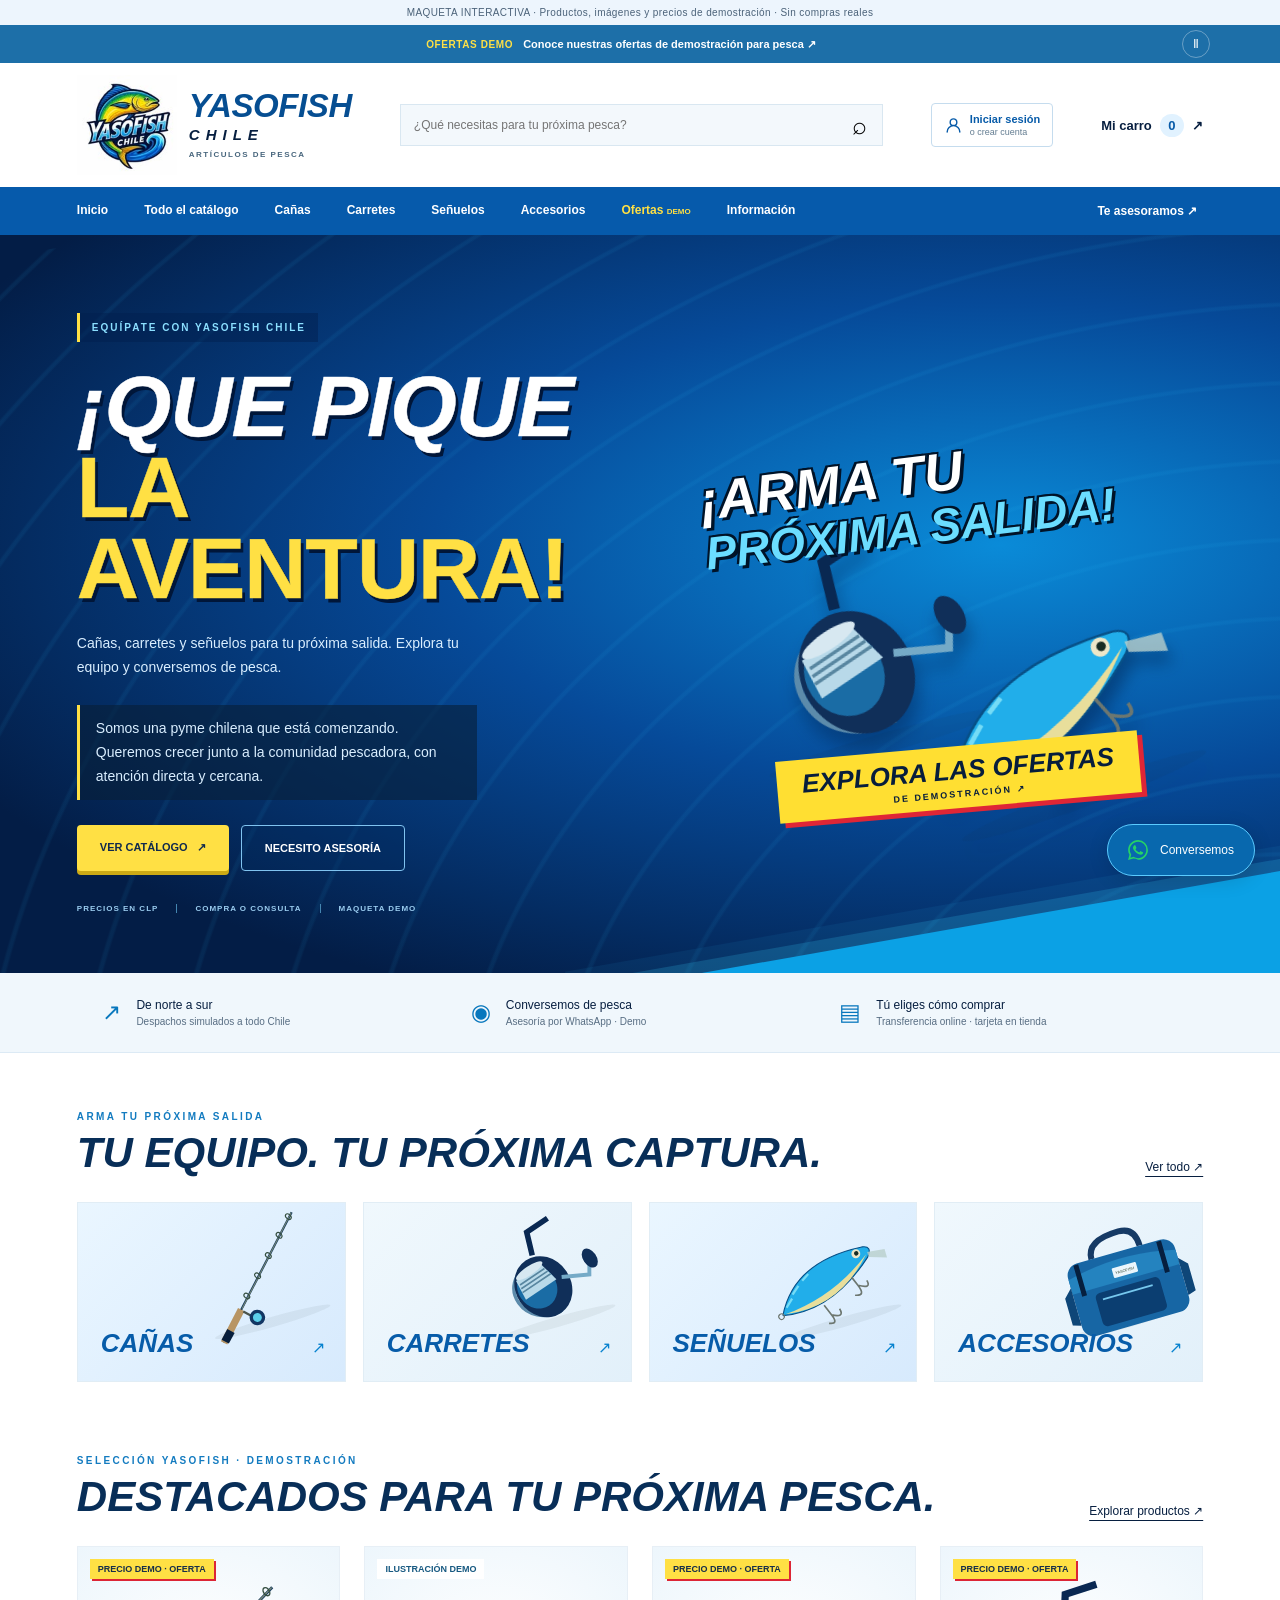
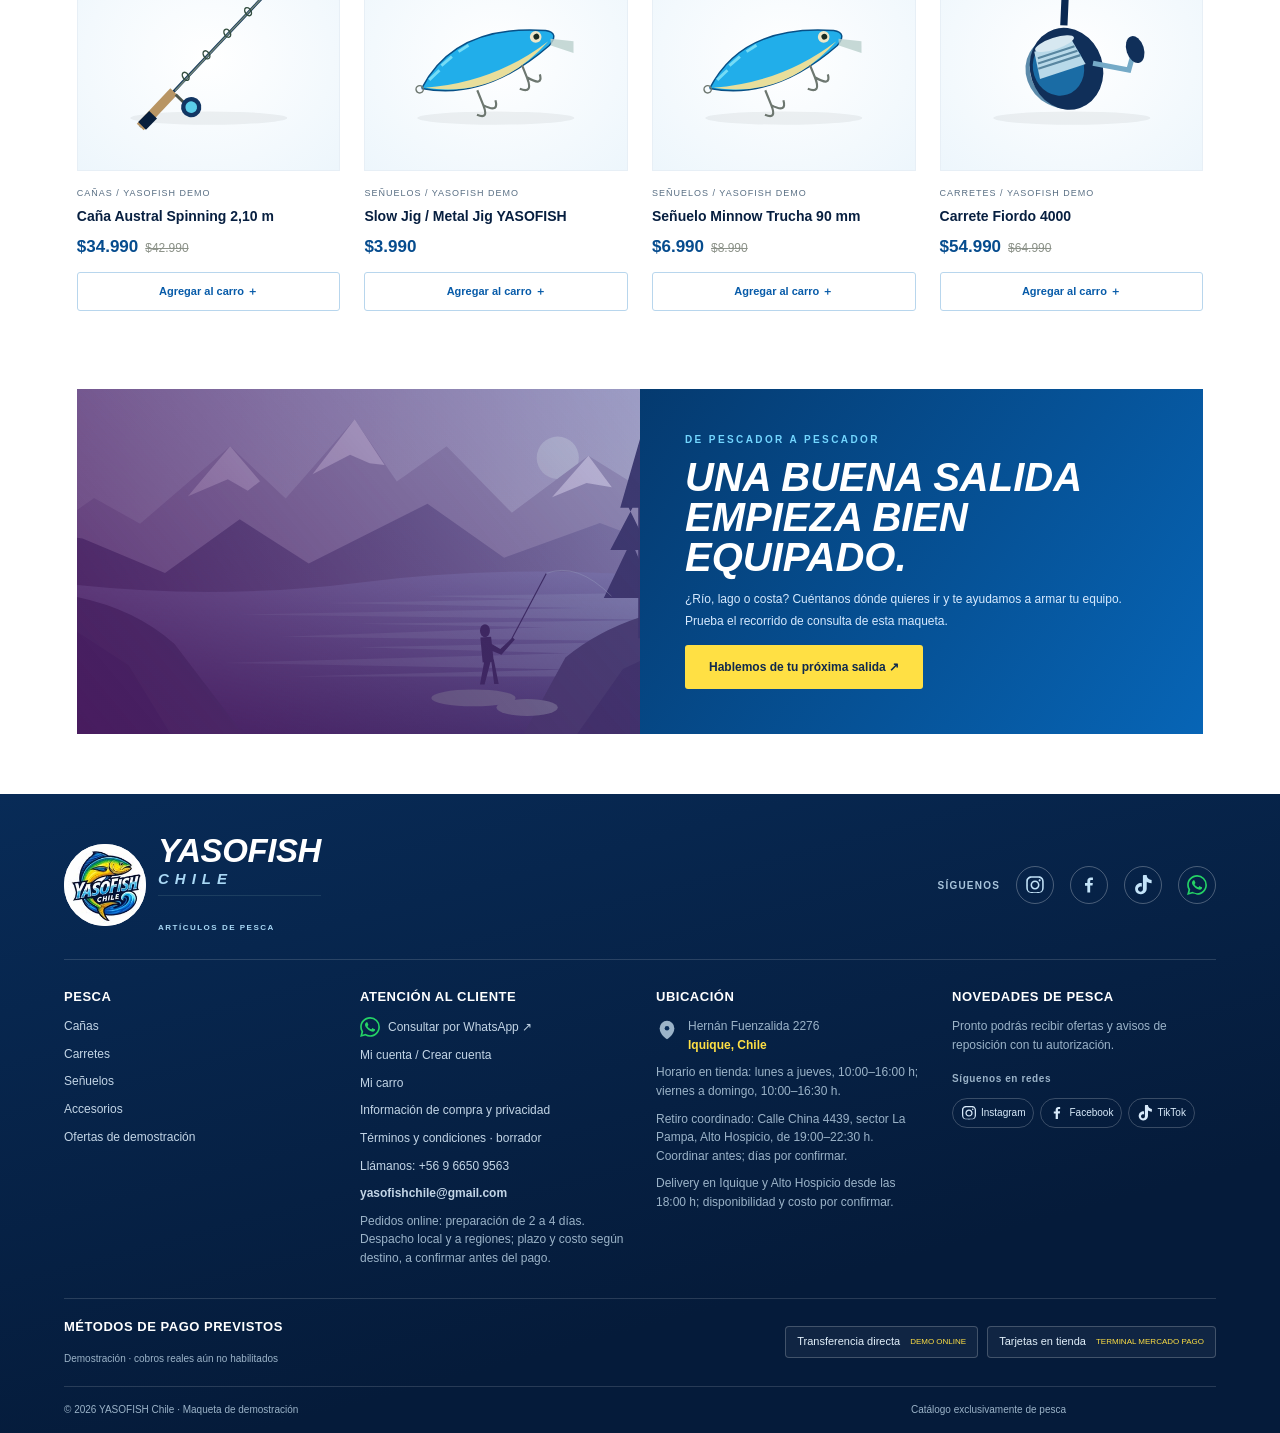
<file: index.html>
<!doctype html>
<html lang="es-CL"><head><meta charset="UTF-8"><meta name="viewport" content="width=device-width,initial-scale=1"><meta name="description" content="YASOFISH Chile: maqueta de tienda de pesca con productos, precios y pagos de demostración."><meta name="theme-color" content="#075ba9"><meta name="referrer" content="strict-origin-when-cross-origin"><meta http-equiv="Content-Security-Policy" content="default-src 'self'; script-src 'self'; style-src 'self'; img-src 'self' data:; font-src 'self' data:; connect-src 'self'; object-src 'none'; base-uri 'self'; form-action 'self'; upgrade-insecure-requests"><meta property="og:type" content="website"><meta property="og:locale" content="es_CL"><meta property="og:site_name" content="YASOFISH Chile"><meta property="og:title" content="YASOFISH Chile | Tienda de pesca · Maqueta"><meta property="og:description" content="Catálogo de pesca de demostración. No hay compras ni pagos reales."><meta property="og:image" content="https://yasofish-chile-maqueta.soundvale128.chatgpt.site/yasofish-logo.png"><link rel="icon" type="image/png" href="yasofish-logo.png"><title>YASOFISH Chile | Tienda de pesca · Maqueta</title><link rel="stylesheet" href="style.css?v=deliveryquote2"><link rel="stylesheet" href="brand.css?v=social2"><link rel="stylesheet" href="legal.css?v=1"></head><body>
<div class="demo">MAQUETA INTERACTIVA · Productos, imágenes y precios de demostración · Sin compras reales</div>
<div class="topline" aria-label="Promociones y novedades"><div class="announcement"><span class="announcement-label" data-announcement-label>OFERTAS DEMO</span><a class="announcement-message" data-announcement-link href="#/catalogo?oferta=1">Conoce nuestras ofertas de demostración para pesca ↗</a></div><button class="announcement-toggle" type="button" data-announcement-toggle aria-label="Pausar avisos" title="Pausar avisos"><span aria-hidden="true">Ⅱ</span></button></div>
<header><a class="logo" href="#/" aria-label="Yasofish inicio"><img src="yasofish-logo.png" width="100" height="100" alt="YASOFISH Chile"><span class="brandcopy"><b>YASOFISH<span>CHILE</span></b><small>ARTÍCULOS DE PESCA</small></span></a><form id="search"><input aria-label="Buscar productos" placeholder="¿Qué necesitas para tu próxima pesca?"><button aria-label="Buscar">⌕</button></form><a class="accountlink" href="#/mi-cuenta"><svg aria-hidden="true" viewBox="0 0 24 24"><path d="M12 12a4.2 4.2 0 1 0 0-8.4 4.2 4.2 0 0 0 0 8.4Zm-8 8.2a8 8 0 0 1 16 0" fill="none" stroke="currentColor" stroke-width="1.8" stroke-linecap="round"/></svg><span>Iniciar sesión<small>o crear cuenta</small></span></a><a class="cartlink" href="#/carrito">Mi carro <span id="count">0</span> ↗</a></header>
<nav aria-label="Navegación principal"><a href="#/">Inicio</a><a href="#/catalogo">Todo el catálogo</a><a href="#/catalogo?cat=Cañas">Cañas</a><a href="#/catalogo?cat=Carretes">Carretes</a><a href="#/catalogo?cat=Señuelos">Señuelos</a><a href="#/catalogo?cat=Accesorios">Accesorios</a><a href="#/catalogo?oferta=1">Ofertas <i>DEMO</i></a><a href="#/informacion">Información</a><button data-wa="general">Te asesoramos ↗</button></nav>
<main id="app"></main><footer class="yf-footer"><div class="yf-footer-inner">
<div class="yf-footer-top"><a class="logo footerlogo" href="#/" aria-label="YASOFISH Chile, inicio"><img src="yasofish-logo.png" width="82" height="82" alt="YASOFISH Chile"><span class="brandcopy"><b>YASOFISH<span>CHILE</span></b><small>ARTÍCULOS DE PESCA</small></span></a><div class="yf-footer-socials"><span>SÍGUENOS</span><a class="yf-social" href="https://www.instagram.com/yasofish.chile/" target="_blank" rel="noopener noreferrer" aria-label="Síguenos en Instagram"><svg class="yf-brand-icon yf-instagram-mark" viewBox="0 0 448 512" aria-hidden="true"><path fill="currentColor" d="M224.1 141c-63.6 0-114.9 51.3-114.9 114.9S160.5 370.8 224.1 370.8 339 319.5 339 255.9 287.7 141 224.1 141zm0 189.6c-41.2 0-74.7-33.5-74.7-74.7s33.5-74.7 74.7-74.7 74.7 33.5 74.7 74.7-33.5 74.7-74.7 74.7zm146.4-194.3c0 14.9-12 26.9-26.9 26.9s-26.9-12-26.9-26.9 12-26.9 26.9-26.9 26.9 12 26.9 26.9zm76.1 27.2c-1.7-35.9-9.9-67.8-36.2-94.1-26.3-26.3-58.2-34.5-94.1-36.2-37.1-2.1-148.2-2.1-185.3 0-35.8 1.7-67.7 9.9-94 36.2S2.5 107.1.8 143c-2.1 37.1-2.1 148.2 0 185.3 1.7 35.9 9.9 67.8 36.2 94.1 26.3 26.3 58.2 34.5 94.1 36.2 37.1 2.1 148.2 2.1 185.3 0 35.9-1.7 67.8-9.9 94.1-36.2 26.3-26.3 34.5-58.2 36.2-94.1 2.1-37.1 2.1-148.2 0-185.3zM398.8 388c-7.8 19.6-23 34.8-42.6 42.6-29.5 11.7-99.5 9-132.1 9s-102.6 2.6-132.1-9c-19.6-7.8-34.8-23-42.6-42.6-11.7-29.5-9-99.5-9-132.1s-2.6-102.6 9-132.1c7.8-19.6 23-34.8 42.6-42.6 29.5-11.7 99.5-9 132.1-9s102.6-2.6 132.1 9c19.6 7.8 34.8 23 42.6 42.6 11.7 19.6 9 99.5 9 132.1s2.6 102.6-9 132.1z"/></svg></a><a class="yf-social" href="https://www.facebook.com/share/1K7tk5ff9G/" target="_blank" rel="noopener noreferrer" aria-label="Síguenos en Facebook"><svg class="yf-brand-icon yf-facebook-mark" viewBox="0 0 24 24" aria-hidden="true"><path fill="currentColor" d="M13.4 21v-8.3h2.8l.4-3.2h-3.2V7.4c0-.9.3-1.5 1.6-1.5h1.7V3.1c-.8-.1-1.7-.2-2.5-.2-2.5 0-4.2 1.5-4.2 4.3v2.4H7.2v3.2H10V21h3.4Z"/></svg></a><a class="yf-social" href="https://www.tiktok.com/@yasofishchile" target="_blank" rel="noopener noreferrer" aria-label="Síguenos en TikTok"><svg class="yf-brand-icon yf-tiktok-mark" viewBox="0 0 24 24" aria-hidden="true"><path fill="currentColor" d="M12.525.02c1.31-.02 2.61-.01 3.91-.02.08 1.53.63 3.09 1.73 4.17 1.1 1.11 2.66 1.62 4.17 1.79v4.03c-1.42-.05-2.84-.34-4.17-.95-.58-.25-1.13-.56-1.66-.91-.01 2.77.01 5.54-.02 8.3-.07 1.33-.51 2.66-1.28 3.74-1.25 1.79-3.42 2.95-5.62 2.99-1.35.08-2.7-.29-3.85-.99-1.91-1.14-3.18-3.26-3.22-5.49-.03-1.14.16-2.3.68-3.32.82-1.67 2.31-2.99 4.09-3.57 1.06-.36 2.18-.35 3.29-.16.01 1.48-.01 2.97.02 4.45-.99-.32-2.08-.23-3.01.25-.68.35-1.2.99-1.47 1.71-.23.55-.17 1.18-.06 1.76.25.99 1.1 1.84 2.1 2.08.6.16 1.26.12 1.84-.13.8-.32 1.45-.99 1.76-1.79.1-.35.14-.71.14-1.07.01-4.28-.01-8.56 0-12.84.01-1.1 0-2.2.01-3.3Z"/></svg></a><button class="yf-footer-wa" data-wa="general" aria-label="Consultar por WhatsApp"><svg class="yf-brand-icon yf-whatsapp-mark" viewBox="0 0 24 24" aria-hidden="true"><path fill="currentColor" d="M17.472 14.382c-.297-.149-1.758-.867-2.03-.967-.273-.099-.472-.148-.67.15-.198.297-.768.967-.942 1.165-.173.198-.347.223-.644.075-.297-.15-1.255-.463-2.39-1.475-.883-.788-1.48-1.761-1.654-2.059-.174-.297-.018-.458.13-.606.134-.133.297-.347.446-.52.15-.174.198-.298.298-.497.099-.198.05-.372-.025-.52-.075-.15-.669-1.612-.916-2.207-.242-.579-.487-.5-.669-.51l-.57-.01c-.198 0-.52.074-.792.372s-1.04 1.016-1.04 2.478 1.065 2.875 1.213 3.074c.149.198 2.095 3.2 5.076 4.487.71.307 1.265.49 1.697.627.713.227 1.36.195 1.872.118.571-.085 1.758-.719 2.006-1.413.248-.694.248-1.289.174-1.413-.075-.124-.273-.198-.57-.347m-5.421 7.403h-.004a9.87 9.87 0 0 1-5.031-1.378l-.361-.214-3.741.982.999-3.648-.235-.374a9.86 9.86 0 0 1-1.51-5.26c.001-5.45 4.436-9.884 9.893-9.884 2.64.001 5.12 1.03 6.99 2.91a9.825 9.825 0 0 1 2.892 6.987c-.003 5.45-4.437 9.879-9.897 9.879m8.413-18.294A11.815 11.815 0 0 0 12.05 0C5.495 0 .16 5.335.157 11.892c0 2.096.547 4.142 1.588 5.945L.057 24l6.305-1.654a11.88 11.88 0 0 1 5.684 1.448h.005c6.554 0 11.89-5.335 11.893-11.893a11.821 11.821 0 0 0-3.48-8.41z"/></svg></button></div></div>
<div class="yf-footer-columns">
<section><h3>Pesca</h3><a href="#/catalogo?cat=Cañas">Cañas</a><a href="#/catalogo?cat=Carretes">Carretes</a><a href="#/catalogo?cat=Señuelos">Señuelos</a><a href="#/catalogo?cat=Accesorios">Accesorios</a><a href="#/catalogo?oferta=1">Ofertas de demostración</a></section>
<section><h3>Atención al cliente</h3><button data-wa="general"><svg class="yf-brand-icon yf-whatsapp-mark" viewBox="0 0 24 24" aria-hidden="true"><path fill="currentColor" d="M17.472 14.382c-.297-.149-1.758-.867-2.03-.967-.273-.099-.472-.148-.67.15-.198.297-.768.967-.942 1.165-.173.198-.347.223-.644.075-.297-.15-1.255-.463-2.39-1.475-.883-.788-1.48-1.761-1.654-2.059-.174-.297-.018-.458.13-.606.134-.133.297-.347.446-.52.15-.174.198-.298.298-.497.099-.198.05-.372-.025-.52-.075-.15-.669-1.612-.916-2.207-.242-.579-.487-.5-.669-.51l-.57-.01c-.198 0-.52.074-.792.372s-1.04 1.016-1.04 2.478 1.065 2.875 1.213 3.074c.149.198 2.095 3.2 5.076 4.487.71.307 1.265.49 1.697.627.713.227 1.36.195 1.872.118.571-.085 1.758-.719 2.006-1.413.248-.694.248-1.289.174-1.413-.075-.124-.273-.198-.57-.347m-5.421 7.403h-.004a9.87 9.87 0 0 1-5.031-1.378l-.361-.214-3.741.982.999-3.648-.235-.374a9.86 9.86 0 0 1-1.51-5.26c.001-5.45 4.436-9.884 9.893-9.884 2.64.001 5.12 1.03 6.99 2.91a9.825 9.825 0 0 1 2.892 6.987c-.003 5.45-4.437 9.879-9.897 9.879m8.413-18.294A11.815 11.815 0 0 0 12.05 0C5.495 0 .16 5.335.157 11.892c0 2.096.547 4.142 1.588 5.945L.057 24l6.305-1.654a11.88 11.88 0 0 0 5.684 1.448h.005c6.554 0 11.89-5.335 11.893-11.893a11.821 11.821 0 0 0-3.48-8.41z"/></svg> Consultar por WhatsApp ↗</button><a href="#/mi-cuenta">Mi cuenta / Crear cuenta</a><a href="#/carrito">Mi carro</a><a href="#/informacion">Información de compra y privacidad</a><a href="#/terminos">Términos y condiciones · borrador</a><a class="yf-phone-link" href="tel:+56966509563">Llámanos: +56 9 6650 9563</a><a class="yf-email-link" href="mailto:yasofishchile@gmail.com">yasofishchile@gmail.com</a><p>Pedidos online: preparación de 2 a 4 días. Despacho local y a regiones; plazo y costo según destino, a confirmar antes del pago.</p></section>
<section><h3>Ubicación</h3><p class="yf-location"><svg class="yf-location-mark" viewBox="0 0 24 24" aria-hidden="true"><path fill="currentColor" d="M12 22s8-4.5 8-12a8 8 0 1 0-16 0c0 7.5 8 12 8 12z"/><circle cx="12" cy="10" r="2.5" fill="#082b57"/></svg><span>Hernán Fuenzalida 2276<br><strong>Iquique, Chile</strong></span></p><p>Horario en tienda: lunes a jueves, 10:00–16:00 h; viernes a domingo, 10:00–16:30 h.</p><p>Retiro coordinado: Calle China 4439, sector La Pampa, Alto Hospicio, de 19:00–22:30 h. Coordinar antes; días por confirmar.</p><p>Delivery en Iquique y Alto Hospicio desde las 18:00 h; disponibilidad y costo por confirmar.</p></section>
<section><h3>Novedades de pesca</h3><p>Pronto podrás recibir ofertas y avisos de reposición con tu autorización.</p><p class="yf-footer-social-label">Síguenos en redes</p><div class="yf-footer-novelty-social"><a href="https://www.instagram.com/yasofish.chile/" target="_blank" rel="noopener noreferrer" aria-label="YASOFISH Chile en Instagram" title="Instagram"><svg class="yf-brand-icon yf-instagram-mark" viewBox="0 0 448 512" aria-hidden="true"><path fill="currentColor" d="M224.1 141c-63.6 0-114.9 51.3-114.9 114.9S160.5 370.8 224.1 370.8 339 319.5 339 255.9 287.7 141 224.1 141zm0 189.6c-41.2 0-74.7-33.5-74.7-74.7s33.5-74.7 74.7-74.7 74.7 33.5 74.7 74.7-33.5 74.7-74.7 74.7zm146.4-194.3c0 14.9-12 26.9-26.9 26.9s-26.9-12-26.9-26.9 12-26.9 26.9-26.9 26.9 12 26.9 26.9zm76.1 27.2c-1.7-35.9-9.9-67.8-36.2-94.1-26.3-26.3-58.2-34.5-94.1-36.2-37.1-2.1-148.2-2.1-185.3 0-35.8 1.7-67.7 9.9-94 36.2S2.5 107.1.8 143c-2.1 37.1-2.1 148.2 0 185.3 1.7 35.9 9.9 67.8 36.2 94.1 26.3 26.3 58.2 34.5 94.1 36.2 37.1 2.1 148.2 2.1 185.3 0 35.9-1.7 67.8-9.9 94.1-36.2 26.3-26.3 34.5-58.2 36.2-94.1 2.1-37.1 2.1-148.2 0-185.3zM398.8 388c-7.8 19.6-23 34.8-42.6 42.6-29.5 11.7-99.5 9-132.1 9s-102.6 2.6-132.1-9c-19.6-7.8-34.8-23-42.6-42.6-11.7-29.5-9-99.5-9-132.1s-2.6-102.6 9-132.1c7.8-19.6 23-34.8 42.6-42.6 29.5-11.7 99.5-9 132.1-9s102.6-2.6 132.1 9c19.6 7.8 34.8 23 42.6 42.6 11.7 19.6 9 99.5 9 132.1s2.6 102.6-9 132.1z"/></svg><span>Instagram</span></a><a href="https://www.facebook.com/share/1K7tk5ff9G/" target="_blank" rel="noopener noreferrer" aria-label="YASOFISH Chile en Facebook" title="Facebook"><svg class="yf-brand-icon yf-facebook-mark" viewBox="0 0 24 24" aria-hidden="true"><path fill="currentColor" d="M13.4 21v-8.3h2.8l.4-3.2h-3.2V7.4c0-.9.3-1.5 1.6-1.5h1.7V3.1c-.8-.1-1.7-.2-2.5-.2-2.5 0-4.2 1.5-4.2 4.3v2.4H7.2v3.2H10V21h3.4Z"/></svg><span>Facebook</span></a><a href="https://www.tiktok.com/@yasofishchile" target="_blank" rel="noopener noreferrer" aria-label="YASOFISH Chile en TikTok" title="TikTok"><svg class="yf-brand-icon yf-tiktok-mark" viewBox="0 0 24 24" aria-hidden="true"><path fill="currentColor" d="M12.525.02c1.31-.02 2.61-.01 3.91-.02.08 1.53.63 3.09 1.73 4.17 1.1 1.11 2.66 1.62 4.17 1.79v4.03c-1.42-.05-2.84-.34-4.17-.95-.58-.25-1.13-.56-1.66-.91-.01 2.77.01 5.54-.02 8.3-.07 1.33-.51 2.66-1.28 3.74-1.25 1.79-3.42 2.95-5.62 2.99-1.35.08-2.7-.29-3.85-.99-1.91-1.14-3.18-3.26-3.22-5.49-.03-1.14.16-2.3.68-3.32.82-1.67 2.31-2.99 4.09-3.57 1.06-.36 2.18-.35 3.29-.16.01 1.48-.01 2.97.02 4.45-.99-.32-2.08-.23-3.01.25-.68.35-1.2.99-1.47 1.71-.23.55-.17 1.18-.06 1.76.25.99 1.1 1.84 2.1 2.08.6.16 1.26.12 1.84-.13.8-.32 1.45-.99 1.76-1.79.1-.35.14-.71.14-1.07.01-4.28-.01-8.56 0-12.84.01-1.1 0-2.2.01-3.3Z"/></svg><span>TikTok</span></a></div></section>
</div>
<div class="yf-footer-payments"><div><h3>Métodos de pago previstos</h3><small>Demostración · cobros reales aún no habilitados</small></div><div class="yf-payment-list"><span>Transferencia directa <small>demo online</small></span><span>Tarjetas en tienda <small>terminal Mercado Pago</small></span></div></div>
<div class="yf-footer-bottom"><span>© 2026 YASOFISH Chile · Maqueta de demostración</span><span>Catálogo exclusivamente de pesca</span></div>
</div></footer>
<button class="floating" data-wa="general" aria-label="Consultar por WhatsApp"><svg class="yf-brand-icon yf-whatsapp-mark" viewBox="0 0 24 24" aria-hidden="true"><path fill="currentColor" d="M17.472 14.382c-.297-.149-1.758-.867-2.03-.967-.273-.099-.472-.148-.67.15-.198.297-.768.967-.942 1.165-.173.198-.347.223-.644.075-.297-.15-1.255-.463-2.39-1.475-.883-.788-1.48-1.761-1.654-2.059-.174-.297-.018-.458.13-.606.134-.133.297-.347.446-.52.15-.174.198-.298.298-.497.099-.198.05-.372-.025-.52-.075-.15-.669-1.612-.916-2.207-.242-.579-.487-.5-.669-.51l-.57-.01c-.198 0-.52.074-.792.372s-1.04 1.016-1.04 2.478 1.065 2.875 1.213 3.074c.149.198 2.095 3.2 5.076 4.487.71.307 1.265.49 1.697.627.713.227 1.36.195 1.872.118.571-.085 1.758-.719 2.006-1.413.248-.694.248-1.289.174-1.413-.075-.124-.273-.198-.57-.347m-5.421 7.403h-.004a9.87 9.87 0 0 1-5.031-1.378l-.361-.214-3.741.982.999-3.648-.235-.374a9.86 9.86 0 0 1-1.51-5.26c.001-5.45 4.436-9.884 9.893-9.884 2.64.001 5.12 1.03 6.99 2.91a9.825 9.825 0 0 1 2.892 6.987c-.003 5.45-4.437 9.879-9.897 9.879m8.413-18.294A11.815 11.815 0 0 0 12.05 0C5.495 0 .16 5.335.157 11.892c0 2.096.547 4.142 1.588 5.945L.057 24l6.305-1.654a11.88 11.88 0 0 1 5.684 1.448h.005c6.554 0 11.89-5.335 11.893-11.893a11.821 11.821 0 0 0-3.48-8.41z"/></svg><span>Conversemos</span></button><div id="toast" role="status"></div><dialog id="modal"><button class="close" aria-label="Cerrar">×</button><div id="modalbody"></div></dialog><script src="app.js?v=deliveryquote1"></script></body></html>
</file>
<file: style.css>
:root{--ink:#142d2a;--green:#183e34;--lime:#d4f568;--cream:#f7f7ef;--muted:#69716b}*{box-sizing:border-box}body{margin:0;color:var(--ink);background:#fff;font-family:'DM Sans',Arial,sans-serif}a{color:inherit;text-decoration:none}button,input,select{font:inherit}button,a,input,select{ -webkit-tap-highlight-color:transparent}button{cursor:pointer}button:focus-visible,a:focus-visible{outline:3px solid #a0bc43;outline-offset:4px}.demo{text-align:center;background:#e9eecf;font-size:11px;padding:7px;letter-spacing:.4px}.topline{background:var(--green);color:#fff;display:flex;justify-content:space-between;padding:9px 6%;font-size:10px;letter-spacing:1.4px}header{padding:24px 6%;display:flex;align-items:center;gap:60px}.logo{font-size:29px;font-weight:800;letter-spacing:-1.4px;white-space:nowrap}.logo>span:not(.fish){color:#6a8a45}.fish{font-size:34px;color:#6a8a45}.logo small{display:block;font-size:8px;letter-spacing:2px;text-align:right}.cartlink{margin-left:auto;font-size:13px;white-space:nowrap}.cartlink span{background:var(--lime);border-radius:50%;padding:4px 8px;margin:5px}header form{display:flex;background:#f5f6f2;border:1px solid #e3e6df;max-width:510px;flex:1}header input{border:0;background:none;width:100%;padding:13px;font-size:12px}header button{border:0;background:none;font-size:25px;padding:0 15px}nav{display:flex;gap:34px;border-top:1px solid #eee;border-bottom:1px solid #eee;padding:15px 6%;font-size:12px;font-weight:600}nav button{margin-left:auto;border:0;background:none;color:var(--green);font-size:12px}i{font-style:normal;font-size:8px;color:#80904a}.hero{position:relative;min-height:530px;background:#273b32;overflow:hidden;color:#fff;display:flex;align-items:center}.hero:before{content:'';position:absolute;inset:0;background:linear-gradient(90deg,rgba(8,30,23,.85),rgba(8,30,23,.15)),url('patagonia.svg') center 54%/cover}.hero:after{content:'PATAGONIA / ESPÍRITU DE EXPLORACIÓN';position:absolute;right:5%;bottom:30px;font-size:9px;letter-spacing:2px}.herocopy{position:relative;padding:65px 8%;max-width:780px}.eyebrow{text-transform:uppercase;letter-spacing:2.4px;font-size:10px;font-weight:700}.herocopy .eyebrow{color:var(--lime)}h1,h2,h3{font-family:'Barlow Condensed','Arial Narrow',sans-serif;margin:0;line-height:1}h1{font-size:76px;font-weight:700;text-transform:uppercase;letter-spacing:-1px}h1 em{font-style:normal;color:var(--lime)}.herocopy p{max-width:370px;font-size:14px;line-height:1.7;color:#e1e6df}.btn{display:inline-block;padding:15px 24px;background:var(--green);color:#fff;border:0;font-size:12px;font-weight:700;text-align:center}.btn.lime{background:var(--lime);color:var(--ink)}.btn.outline{border:1px solid #bec8bd;background:transparent;color:var(--ink)}.hero .btn.outline{color:white;margin-left:12px;border-color:#a8b6aa}.benefits{display:grid;grid-template-columns:repeat(3,1fr);background:var(--cream);padding:25px 8%;gap:30px;border-bottom:1px solid #e6e8df}.benefits div{font-size:12px;display:flex;align-items:center;gap:15px}.benefits b{font-size:23px;font-weight:400}.benefits small{display:block;color:var(--muted);font-size:10px;margin-top:4px}.section{padding:58px 6%;max-width:1600px;margin:auto}.heading{display:flex;justify-content:space-between;align-items:end;margin-bottom:28px}h2{font-size:42px;text-transform:uppercase}.heading .eyebrow{color:#788267;margin-bottom:10px}.textlink{font-size:12px;text-decoration:underline;text-underline-offset:5px}.categories{display:grid;grid-template-columns:repeat(4,1fr);gap:17px}.category{position:relative;background:#eef0e8;padding:20px 25px;overflow:hidden;min-height:180px}.category:nth-child(even){background:#e8ece5}.category svg{position:absolute;right:-15px;top:0;width:75%;height:150px;transform:rotate(-16deg)}.category strong{position:absolute;bottom:22px;left:23px;font-family:'Barlow Condensed',sans-serif;font-size:26px;text-transform:uppercase}.category span{position:absolute;right:20px;bottom:24px}.products{display:grid;grid-template-columns:repeat(4,minmax(0,1fr));gap:24px}.product{min-width:0}.productimage{position:relative;background:#f3f4ef;height:225px;display:block;overflow:hidden}.productimage svg{width:100%;height:100%;transition:transform .3s}.productimage:hover svg{transform:scale(1.07)}.badge{position:absolute;top:12px;left:12px;background:white;padding:5px 8px;font-size:9px;font-weight:bold}.badge.sale{background:var(--lime)}.product small{display:block;color:var(--muted);font-size:9px;letter-spacing:1px;margin:17px 0 8px}.product h3{font-family:inherit;font-size:14px;line-height:1.5;font-weight:600}.price{margin:10px 0 15px;font-size:17px;font-weight:700}.price del{font-size:12px;color:#8c9289;font-weight:400;margin-left:7px}.product button{background:transparent;border:1px solid #cbd2c4;width:100%;padding:11px;font-size:11px;color:var(--green)}.product button:hover{background:var(--green);color:white}.editorial{margin:20px 6% 60px;background:var(--green);color:white;display:grid;grid-template-columns:1fr 1fr;min-height:270px}.editorial .art{background:linear-gradient(45deg,#58736666,#182e2a66),url('patagonia.svg') center/cover}.editorial .copy{padding:45px}.editorial h2{font-size:40px;margin:12px 0}.editorial p{font-size:12px;line-height:1.8;color:#c5d0c7}footer{background:#f1f2eb;padding:45px 6%;display:grid;grid-template-columns:1fr 1fr 1fr;gap:25px}footer p{font-size:13px;line-height:1.7}footer div{display:flex;flex-direction:column;gap:15px;font-size:12px}footer button{border:0;background:none;text-align:left;padding:0;color:inherit}footer small{grid-column:1/-1;border-top:1px solid #d7ddcf;padding-top:25px;font-size:10px;color:var(--muted);line-height:1.8}.floating{position:fixed;right:25px;bottom:24px;border:0;border-radius:40px;background:var(--green);color:white;padding:15px 20px;box-shadow:0 4px 20px #0002;z-index:5;font-size:12px}.breadcrumb{font-size:11px;color:var(--muted);margin-bottom:30px}.catalogtop{background:var(--cream);padding:35px 6%}.catalogtop h1{font-size:50px}.cataloglayout{display:grid;grid-template-columns:200px 1fr;gap:40px}.filters{font-size:12px}.filters label{display:block;margin:15px 0}.filters input[type=search],.filters select{width:100%;padding:10px;border:1px solid #ced6c7}.filters h3{font:700 13px 'DM Sans',sans-serif;margin:25px 0 15px}.filters input[type=range]{width:100%;accent-color:var(--green)}.cataloglayout .products{grid-template-columns:repeat(3,minmax(0,1fr))}.sortbar{display:flex;justify-content:space-between;margin-bottom:24px;font-size:12px;align-items:center}.sortbar select{padding:10px;border:1px solid #ddd}.detail{display:grid;grid-template-columns:1.1fr 1fr;gap:65px}.detail .productimage{height:450px}.detail h1{font-size:48px}.detail p{font-size:14px;color:var(--muted);line-height:1.8}.detail .price{font-size:28px}.stock{color:#557346!important;font-size:12px!important}.quantity{display:flex;gap:10px;margin:20px 0}.quantity input{width:65px;padding:10px;border:1px solid #ccc}.specs{border-top:1px solid #ddd;margin-top:30px;padding-top:20px}.specs div{display:flex;justify-content:space-between;border-bottom:1px solid #eee;padding:12px 0;font-size:12px}.cartlayout{display:grid;grid-template-columns:1.5fr 1fr;gap:45px;margin-top:35px}.cartrow{display:grid;grid-template-columns:90px 1fr 70px 100px 25px;align-items:center;gap:15px;border-bottom:1px solid #ddd;padding:20px 0;font-size:12px}.cartrow svg{width:90px;height:90px;background:#f4f5ef}.cartrow input{width:65px;padding:8px}.cartrow button{border:0;background:none}.summary{background:var(--cream);padding:30px;height:fit-content}.summary h2{font-size:29px;margin-bottom:25px}.summary p{display:flex;justify-content:space-between;font-size:13px}.summary .btn{width:100%;margin-top:12px}.summary select{width:100%;padding:12px;margin:10px 0;border:1px solid #ccd3c4}.note{font-size:11px;color:var(--muted);line-height:1.7}.empty{text-align:center;padding:70px 20px}.empty h2{margin:20px}.checkout{max-width:900px;margin:auto}.checkout form{display:grid;grid-template-columns:1fr 1fr;gap:20px}.checkout label{font-size:12px;display:grid;gap:8px}.checkout input{padding:13px;border:1px solid #cbd2c4}.checkout .summary{grid-column:1/-1}.payment{background:#e4f4fc;padding:20px;margin-top:20px}.payment h3{font-size:28px}.payment button{background:#009ee3}.steps{font-size:11px;margin:25px 0;color:#66795c}dialog{border:0;padding:35px;max-width:520px;width:90%;color:var(--ink);box-shadow:0 20px 90px #0004}dialog::backdrop{background:#112b27aa}.close{position:absolute;right:12px;top:8px;background:none;border:0;font-size:28px}dialog h2{font-size:32px;margin:15px 0}dialog p{font-size:13px;line-height:1.7}dialog textarea{width:100%;height:180px;padding:14px;font:12px 'DM Sans',sans-serif;border:1px solid #ccd5c5;resize:vertical}#toast{position:fixed;bottom:25px;left:25px;background:var(--ink);color:white;padding:16px 24px;font-size:13px;z-index:10;opacity:0;pointer-events:none;transition:opacity .2s}#toast.show{opacity:1}.noresults{padding:50px;background:var(--cream);text-align:center;grid-column:1/-1} @media(min-width:1500px){.hero{min-height:610px}}@media(max-width:900px){header{gap:25px}nav{gap:20px;overflow:auto;white-space:nowrap}.products{grid-template-columns:repeat(2,1fr)}.cataloglayout .products{grid-template-columns:repeat(2,1fr)}.cartlayout{grid-template-columns:1fr}.detail{gap:25px}.cartrow{grid-template-columns:65px 1fr 60px 85px 20px}.cartrow svg{width:65px;height:65px}}@media(max-width:600px){.topline span:last-child{display:none}header{padding:18px 5%;flex-wrap:wrap;gap:15px}.logo{font-size:25px}header form{order:3;flex-basis:100%;max-width:none}nav{padding:13px 5%;gap:25px}nav button{display:none}.hero{min-height:470px}.herocopy{padding:45px 6%}h1{font-size:55px}.hero .btn{padding:14px 16px}.hero .btn.outline{margin-left:4px}.hero:after{font-size:7px}.benefits{padding:22px 5%;gap:14px}.benefits div{font-size:10px;gap:8px}.benefits b{display:none}.benefits small{font-size:9px}.section{padding:38px 5%}h2{font-size:33px}.heading{gap:15px}.textlink{font-size:10px}.categories{grid-template-columns:repeat(2,1fr);gap:10px}.category{min-height:155px}.category strong{font-size:23px}.products{gap:15px}.productimage{height:180px}.product h3{font-size:12px}.editorial{grid-template-columns:1fr;margin:0 5% 35px}.editorial .art{height:180px}.editorial .copy{padding:30px}footer{grid-template-columns:1fr 1fr}footer>div{grid-column:1/-1}.floating{right:15px;bottom:15px;padding:13px}.floating span{display:none}.cataloglayout{grid-template-columns:1fr;gap:20px}.filters{display:grid;grid-template-columns:1fr 1fr;gap:10px;padding:15px;background:var(--cream)}.filters h3{margin:10px 0}.filters label{margin:10px 0}.filters .filtergroup:first-child{grid-column:1/-1}.detail{grid-template-columns:1fr}.detail .productimage{height:300px}.detail h1{font-size:40px}.cartrow{grid-template-columns:50px 1fr 53px 75px 20px;gap:6px}.cartrow svg{width:50px;height:60px}.cartrow input{width:48px}.cartrow strong{font-size:10px}.checkout form{grid-template-columns:1fr}.checkout .summary{grid-column:auto}.sortbar{gap:10px;font-size:10px}.sortbar select{max-width:175px}#toast{left:10px;bottom:70px;max-width:90%}}



.sme-note{max-width:40rem;margin:1rem 0 1.25rem;padding:.75rem 1rem;border-left:3px solid var(--lime);background:#071f3899;color:#f2f7fa;font-size:.92rem;line-height:1.55}

.yf-email-link{display:block;margin:.55rem 0;font-weight:650;overflow-wrap:anywhere}

/* Quote-first delivery details */
.checkout-intro{max-width:58em;color:#53687e;line-height:1.6}.delivery-checkout{display:grid;grid-template-columns:minmax(0,1.3fr) minmax(280px,.7fr);gap:1.2rem;align-items:start;margin-top:1.5rem}.delivery-card,.delivery-checkout .summary,.quote-submit{padding:clamp(1rem,3vw,1.6rem);border:1px solid #d6e4ef;border-radius:12px;background:#fff;box-shadow:0 8px 24px #09274a0b}.delivery-card h2{margin:.1em 0 1em;color:#082b57}.delivery-card label{display:block;margin:.8em 0 .35em;color:#173b63;font-size:.93em;font-weight:650}.delivery-card input,.delivery-card select,.delivery-card textarea{display:block;width:100%;margin-top:.35em;padding:.8em;border:1px solid #b8ccdc;border-radius:6px;background:#fff;color:#173b63;font:inherit}.delivery-card textarea{resize:vertical}.delivery-grid{display:grid;grid-template-columns:repeat(2,minmax(0,1fr));gap:0 1rem}.delivery-address-fields{margin-top:.3rem}.delivery-address-fields[hidden]{display:none}.optional{color:#687c90;font-size:.85em;font-weight:400}.pickup-location,.demo-tax-note{margin:1em 0;padding:.9em 1em;border-left:3px solid #14a8df;background:#edf7fc;color:#244664;line-height:1.55}.demo-tax-note{border-left-color:#f0c300;background:#fff9db;font-size:.88em}.quote-submit{grid-column:1/-1;background:#f3f8fc}.quote-submit p{margin:0 0 .9em;color:#50677e;font-size:.9em;line-height:1.55}.checkout .steps{margin:1em 0;padding:.8em 1em;border-radius:8px;background:#eaf5fc;color:#0b5591;font-weight:700}.checkout textarea[aria-label="Mensaje de cotización"]{width:100%;min-height:180px;margin:.5em 0 1em;padding:.85em;border:1px solid #b8ccdc;border-radius:7px;font:inherit;line-height:1.5}.checkout .summary h2{margin-top:0}.checkout .summary .note{font-size:.88em;line-height:1.5}
@media(max-width:760px){.delivery-checkout{grid-template-columns:1fr}.delivery-grid{grid-template-columns:1fr}.quote-submit{grid-column:auto}}

/* Checkout: keep delivery form and order summary in a balanced desktop layout. */
.checkout{max-width:1180px}
.checkout form.delivery-checkout{grid-template-columns:minmax(0,1.45fr) minmax(300px,.75fr);gap:1.25rem;align-items:start}
.delivery-checkout>.delivery-card{grid-column:1;grid-row:1;min-width:0}
.delivery-checkout>.summary{grid-column:2;grid-row:1;min-width:0;background:#f2f8fc;border-color:#c9deed}
.delivery-checkout>.summary h2{font-size:1.35rem;line-height:1.25;color:#082b57}
.delivery-checkout>.summary p{gap:1rem;align-items:flex-start;line-height:1.5}
.delivery-checkout>.summary p strong{text-align:right;overflow-wrap:anywhere}
.delivery-checkout>.quote-submit{grid-column:1/-1;min-width:0}
.delivery-grid{column-gap:1.25rem}
.delivery-card input,.delivery-card select,.delivery-card textarea{box-sizing:border-box;min-width:0}
@media(max-width:900px){.checkout form.delivery-checkout{grid-template-columns:minmax(0,1fr)}.delivery-checkout>.delivery-card,.delivery-checkout>.summary,.delivery-checkout>.quote-submit{grid-column:1;grid-row:auto}}
@media(max-width:600px){.checkout{max-width:100%}.delivery-grid{grid-template-columns:minmax(0,1fr)}}
</file>
<file: brand.css>
/* YASOFISH identity: supplied original logo + blue promotional typography. */
:root{--ink:#071f40;--green:#075ba9;--lime:#ffe044;--cream:#f0f7fc;--muted:#586e83;--blue:#087fd0;--navy:#041c3d;--cyan:#39c5f6}
body{background:#fff}button:focus-visible,a:focus-visible{outline-color:#089ee7}.demo{background:#edf5fd;color:#4b6279;font-size:10px}.topline{background:var(--navy)}header{padding:12px 6%;gap:48px}.logo{display:flex;align-items:center;gap:12px;letter-spacing:0}.logo img{object-fit:contain;flex-shrink:0}.brandcopy b{display:block;font-family:'Barlow Condensed','Arial Narrow',sans-serif;font-style:italic;font-weight:800;font-size:33px;line-height:.9;letter-spacing:-.4px;color:#064e92}.brandcopy b span{display:block;font-size:15px;letter-spacing:6px;color:#071f40;margin-top:7px}.logo .brandcopy small{font-size:8px;letter-spacing:1.5px;text-align:left;margin-top:9px;color:#48667d}header form{background:#f3f8fc;border-color:#d9e7f1;max-width:550px}.cartlink{font-weight:700}.cartlink span{background:#e1f2ff;color:#075ba9}nav{background:#065aab;color:white;border:0;padding-top:16px;padding-bottom:16px;gap:36px}nav a{position:relative}nav a:hover{color:var(--lime)}nav button{color:white}nav i{color:#ffe044}nav a[href*="oferta"]{color:#ffe044}.hero{background:radial-gradient(ellipse at 78% 42%,#0a8bd8 0,#064a99 40%,#031d46 83%);min-height:570px;isolation:isolate;align-items:stretch}.hero:before{background:repeating-radial-gradient(ellipse at 85% 120%,transparent 0 40px,#29c3ff12 42px 44px,transparent 46px 80px);transform:rotate(-9deg) scale(1.2);z-index:-1}.hero:after{content:'';width:65%;height:150px;right:-10%;bottom:-100px;background:#0ba1e5;transform:rotate(-10deg);box-shadow:0 -12px 0 #35c7f333,0 -25px 0 #35c7f312;z-index:-1}.herocopy{width:54%;max-width:820px;padding:78px 0 60px 6%;z-index:2}.herocopy .eyebrow{color:#8bdfff;background:#021f4e77;display:inline-block;border-left:3px solid #ffe044;padding:9px 12px;letter-spacing:2px}.herocopy h1{font-weight:800;font-style:italic;font-size:86px;line-height:.94;letter-spacing:-1px;margin:24px 0;text-shadow:3px 4px 0 #001639;-webkit-text-stroke:.5px #fff}.herocopy h1 em{color:#ffe044;-webkit-text-stroke:.5px #ffe044}.herocopy p{color:#d9eeff;max-width:400px;font-size:14px;margin-bottom:25px}.heroactions{display:flex;gap:12px;flex-wrap:wrap}.hero .btn{padding:16px 23px;font-size:11px;border-radius:4px}.hero .btn.lime{box-shadow:0 4px 0 #ccaa15}.hero .btn.outline{margin-left:0;border-color:#80c3f0;background:#012a5f55}.hero .btn.outline:hover{background:#0964ae}.herotrust{display:flex;gap:18px;margin-top:33px;color:#9accef;font-size:8px;font-weight:700;letter-spacing:1px}.herotrust span+span{border-left:1px solid #4486b1;padding-left:18px}.promo-art{width:46%;position:relative;display:flex;align-items:center;flex-direction:column;justify-content:center;padding:35px 5% 60px 10px}.brandseal{position:absolute;top:32px;right:12%;transform:rotate(8deg);z-index:3}.brandseal img{width:128px;height:128px;background:white;border-radius:50%;box-shadow:0 8px 30px #001f5666;border:4px solid white}.promotitle{font-family:'Barlow Condensed','Arial Narrow',sans-serif;font-style:italic;font-weight:800;font-size:54px;line-height:.93;text-shadow:3px 3px 0 #001328,-2px -2px 0 #001328,2px -2px 0 #001328;transform:rotate(-7deg);align-self:flex-start;margin:75px 0 0 0;z-index:4;color:white;white-space:nowrap}.promotitle span{font-size:46px;color:#6bddff}.promoitems{position:relative;width:100%;height:215px}.promoequipment{position:absolute;width:78%;left:-8%;top:-30px;transform:rotate(-16deg);filter:drop-shadow(0 15px 9px #011d4a66)}.promolure{position:absolute;width:84%;right:-10%;top:8px;transform:rotate(-20deg);filter:drop-shadow(0 14px 8px #011d4a77)}.promoitems svg{width:100%;height:auto}.promoribbon{position:relative;align-self:center;background:#ffdf32;color:#071d3c;font:800 italic 26px 'Barlow Condensed','Arial Narrow',sans-serif;transform:rotate(-5deg);padding:9px 25px;box-shadow:5px 5px 0 #df2636;text-align:center;margin-top:-20px;z-index:5}.promoribbon small{display:block;font:700 9px 'DM Sans',Arial,sans-serif;letter-spacing:2px;margin-top:3px}.benefits{background:#f0f7fc;border-color:#dceaf5}.benefits b{color:#0877bd}.heading .eyebrow{color:#137bc0}h2{color:#082e58;font-style:italic;font-weight:700}.category{background:linear-gradient(135deg,#eaf6ff,#d7eafd);border:1px solid #e1edf5}.category:nth-child(even){background:linear-gradient(135deg,#f0f8fd,#e2f0fa)}.category strong{color:#075ca9;font-style:italic;font-weight:800}.category span{color:#0782cf}.productimage{background:radial-gradient(ellipse at center,#fff 0,#edf6fc 100%);border:1px solid #e7eff6}.product button{border-color:#b8d6ed;color:#075ba9;font-weight:700;border-radius:3px}.product button:hover{background:#075ba9}.product .price{color:#064c8e}.badge{color:#175981}.badge.sale{color:#172e49;background:#ffe044;box-shadow:2px 2px 0 #dc2636}.editorial{background:linear-gradient(125deg,#031c3e,#0765b6);overflow:hidden}.editorial h2{color:white}.editorial p{color:#d6eaff}.editorial .art{background:linear-gradient(50deg,#052c68cc,#008ee833),url('patagonia.svg') center/cover;filter:hue-rotate(63deg)}.editorial .eyebrow{color:#73d6ff}.btn{border-radius:3px}.btn.lime{background:#ffe044;color:#10294d}.btn.outline{border-color:#a6c7e2}footer{background:#061d3b;color:#d9e9f6}footer p{color:#adcee8}footer small{border-color:#1c3e60;color:#91aec7}.footerlogo img{border-radius:50%;background:white}.floating{background:#0868ae;border:1px solid #5acbff}.summary{background:#f0f7fd;border:1px solid #dbeaf5}.summary select,.filters select,.filters input[type=search],.checkout input{border-color:#bfd4e6}.catalogtop{background:linear-gradient(115deg,#e9f5fe,#f7fbff);border-bottom:1px solid #dfedf7}.catalogtop .eyebrow{color:#137bc0}.catalogtop h1{font-style:italic;color:#075ba9}.filters input[type=range]{accent-color:#075ba9}.stock{color:#0874ae!important}.steps{color:#0874ae}.specs{border-color:#dbe8f1}.cartrow svg{background:#f0f7fc}.payment{border:1px solid #c6e6fa}.payment h3{color:#0566a8}.noresults{background:#f0f7fc}dialog::backdrop{background:#001c43bb}
@media(min-width:1500px){.hero{min-height:610px}.herocopy{padding-top:90px}.promotitle{font-size:62px}.promotitle span{font-size:50px}.brandseal img{width:150px;height:150px}}
@media(max-width:1000px){header{gap:24px}.brandcopy{display:none}.hero{min-height:530px}.herocopy{padding-top:65px;width:55%}.herocopy h1{font-size:69px}.promo-art{width:45%;padding-right:5%}.promotitle{font-size:43px}.promotitle span{font-size:35px}.brandseal img{width:105px;height:105px}.promoitems{height:180px}.promoribbon{font-size:22px;padding:9px 15px}.hero .btn{padding:14px}.herotrust{gap:10px;font-size:7px}.herotrust span+span{padding-left:10px}}
@media(max-width:600px){header{padding:8px 5%;gap:10px}.logo img{width:76px;height:76px}.brandcopy{display:block}.brandcopy b{font-size:26px}.brandcopy b span{font-size:11px;letter-spacing:5px}.logo .brandcopy small{font-size:6px;letter-spacing:1px}header form{margin-bottom:6px}.cartlink{font-size:11px}nav{gap:25px}.hero{display:block;min-height:0}.herocopy{width:100%;padding:40px 6% 0;max-width:none}.herocopy .eyebrow{font-size:8px;letter-spacing:1.8px}.herocopy h1{font-size:66px;margin:20px 0}.herocopy p{font-size:13px;max-width:320px;margin-bottom:20px}.heroactions{gap:10px}.hero .btn{font-size:10px;padding:14px 18px}.herotrust{margin-top:25px;font-size:7px;gap:13px}.herotrust span+span{padding-left:13px}.promo-art{width:100%;height:315px;padding:10px 10% 35px;max-width:450px;margin:auto}.brandseal{top:22px;right:12%}.brandseal img{width:103px;height:103px}.promotitle{font-size:38px;align-self:flex-start;margin:25px 0 0;line-height:.95}.promotitle span{font-size:32px}.promoitems{height:150px;width:90%;margin-top:-8px}.promoequipment{width:67%;left:-5%;top:-15px}.promolure{width:70%;right:-5%;top:0}.promoribbon{font-size:20px;margin-top:-10px;padding:8px 20px}.promoribbon small{font-size:7px}.hero:after{width:100%}.benefits{gap:15px;padding-top:20px;padding-bottom:20px}.editorial .art{height:155px}.footerlogo img{width:90px;height:90px}footer .logo{align-self:start}.heading{align-items:center}.heading h2{font-size:30px}.heading .eyebrow{font-size:8px;line-height:1.5}}
@media(max-width:600px){.herocopy h1{font-size:clamp(48px,14vw,66px)}.promo-art .brandseal{display:none}.promo-art{height:290px}.promotitle{align-self:center;margin-top:22px}.promoitems{width:95%}}
.accountlink{display:inline-flex;align-items:center;gap:7px;padding:9px 12px;border:1px solid #c5dcee;border-radius:4px;color:#075ba9;font-size:11px;font-weight:700;white-space:nowrap}.accountlink:hover{background:#edf7fd;color:#063f78}.accountlink>span:first-child{font-size:20px}.accountlink small{display:block;color:#647d91;font-size:9px;font-weight:500;margin-top:2px}.accountpage>h1{font-size:clamp(44px,7vw,66px);font-style:italic;color:#075ba9}.accountintro{max-width:600px;color:#586e83}.accountgrid{display:grid;grid-template-columns:1fr 1fr;gap:22px;margin:30px 0}.accountcard{padding:30px;border:1px solid #d7e8f5;background:linear-gradient(150deg,#fff,#f1f8fd);border-radius:5px}.accountcard h2{font-size:34px;margin:15px 0}.accountcard p,.accountcard li{font-size:13px;line-height:1.7;color:#586e83}.accountnumber{color:#087fd0;font-size:10px;font-weight:800;letter-spacing:1.6px}.accountcard label{display:grid;gap:7px;margin:16px 0;font-size:12px;font-weight:700}.accountcard input{width:100%;padding:13px;border:1px solid #d5e1eb;border-radius:3px;background:#edf2f6;color:#708394}.accountcard .btn{width:100%;margin:12px 0}.accountcard .btn:disabled{opacity:.55}.accountsmall{display:block;text-align:center;font-size:11px}.accountcard ul{padding-left:20px;margin:22px 0}.accountcard.signup{background:linear-gradient(140deg,#edf8ff,#e0f2ff)}.accountnotice{padding:15px;border-left:3px solid #ffe044;background:#fff9dc;font-size:12px;line-height:1.7;color:#43596c}.accountlink{flex-shrink:0}@media(max-width:600px){.accountlink{padding:6px 7px;font-size:10px;gap:4px}.accountlink>span:first-child{display:none}.accountlink small{font-size:8px}.accountgrid{grid-template-columns:1fr;gap:14px}.accountcard{padding:23px}.accountpage>h1{font-size:44px}}

.yf-recommendations{max-width:1500px;margin:0 auto;padding-top:42px;padding-bottom:48px;background:radial-gradient(ellipse at 50% 0,#eef8ff 0,white 65%)}.yf-rec-head{text-align:center;margin:0 auto 28px}.yf-rec-head .eyebrow{color:#647d91;font-size:10px;letter-spacing:1.5px}.yf-rec-head h2{margin-top:12px;font-size:clamp(30px,4vw,44px);line-height:1;color:var(--navy)}.yf-carousel{display:grid;grid-template-columns:42px minmax(0,1fr) 42px;align-items:center;gap:14px}.yf-rec-track{display:flex!important;gap:16px;overflow-x:auto;scrollbar-width:none;scroll-snap-type:x mandatory;scroll-behavior:smooth;padding:6px 2px 14px}.yf-rec-track::-webkit-scrollbar{display:none}.yf-rec-track>.product{flex:0 0 calc((100% - 64px)/5);min-width:0;scroll-snap-align:start}.yf-arrow{width:40px;height:40px;border:1px solid #d4e2ed;border-radius:50%;background:white;color:#075ba9;font-size:25px;line-height:1}.yf-arrow:hover:not(:disabled){background:#075ba9;color:white}.yf-arrow:disabled{opacity:.38;cursor:default}.yf-rec-dots{display:flex;justify-content:center;gap:8px;margin-top:16px}.yf-dot{width:30px;height:4px;padding:0;border:0;background:#c7d5e1}.yf-dot.active{background:#075ba9}@media(max-width:900px){.yf-rec-track>.product{flex-basis:calc((100% - 32px)/3)}}@media(max-width:600px){.yf-recommendations{padding:32px 4%}.yf-carousel{grid-template-columns:30px minmax(0,1fr) 30px;gap:7px}.yf-arrow{width:30px;height:30px;font-size:20px}.yf-rec-track>.product{flex-basis:calc((100% - 14px)/2)}.yf-rec-head h2{font-size:30px}}

.yf-footer{margin-top:0;padding:42px 5% 18px;background:linear-gradient(165deg,#082b57,#051b3a 72%);color:#e2f0fb}.yf-footer-inner{max-width:1450px;margin:0 auto}.yf-footer a{color:#c3e3f8}.yf-footer a:hover{color:#ffe044}.yf-footer-top{display:flex;align-items:center;justify-content:space-between;gap:24px;padding:0 0 28px;border-bottom:1px solid #ffffff24}.yf-footer-top .logo{color:#fff}.yf-footer-top .brandcopy b{color:#fff}.yf-footer-top .brandcopy b span,.yf-footer-top .logo .brandcopy small{color:#a9d8f5}.yf-footer-top>p{margin:0;color:#fff;font-weight:700;line-height:1.7}.yf-footer-top>p span{color:#a9c5dc;font-size:12px;font-weight:400}.yf-social{display:flex;align-items:center;gap:11px}.yf-instagram{display:grid;width:38px;height:38px;place-items:center;border:1px solid #ffffff4a;border-radius:50%;font-size:25px}.yf-social small,.yf-social strong{display:block}.yf-social small{font-size:9px;letter-spacing:1px}.yf-social strong{margin-top:3px}.yf-footer-columns{display:grid;grid-template-columns:repeat(4,minmax(0,1fr));gap:32px;padding:30px 0}.yf-footer-columns section{display:flex;flex-direction:column;align-items:flex-start;gap:9px}.yf-footer-columns h3,.yf-footer-payments h3{margin:0 0 5px;color:#fff;font-size:13px;letter-spacing:.04em;text-transform:uppercase}.yf-footer-columns a,.yf-footer-columns button,.yf-footer-columns p{margin:0;color:#c3d5e6;font-size:12px;line-height:1.55}.yf-footer-columns button{padding:0;border:0;background:none;text-align:left}.yf-footer-columns p{color:#9bb3c8}.yf-location{display:flex;gap:10px}.yf-location>span:first-child{color:#ffe044;font-size:24px}.yf-location strong{color:#ffe044}.yf-footer-cta{margin-top:3px!important;color:#fff!important;font-weight:700}.yf-footer-payments{display:flex;align-items:center;justify-content:space-between;gap:24px;padding:21px 0;border-top:1px solid #ffffff24;border-bottom:1px solid #ffffff24}.yf-footer-payments>div:first-child small{color:#9bb3c8;font-size:10px}.yf-payment-list{display:flex;flex-wrap:wrap;gap:9px}.yf-payment-list>span{display:flex;align-items:center;gap:7px;padding:8px 11px;border:1px solid #ffffff35;border-radius:4px;background:#ffffff0c;color:#e2f0fb;font-size:11px}.yf-payment-list b{display:grid;min-width:25px;height:22px;place-items:center;border-radius:3px;background:#fff;color:#075ba9;font-size:9px}.yf-payment-list small{color:#ffe044;font-size:8px;text-transform:uppercase}.yf-footer-bottom{display:flex;justify-content:space-between;gap:18px;padding-top:17px;color:#9bb3c8;font-size:10px}@media(max-width:850px){.yf-footer-columns{grid-template-columns:repeat(2,minmax(0,1fr))}.yf-footer-payments{align-items:flex-start;flex-direction:column}}@media(max-width:560px){.yf-footer{padding:32px 5% 16px}.yf-footer-top{align-items:flex-start;flex-wrap:wrap}.yf-footer-top>p{order:3;flex-basis:100%}.yf-footer-columns{gap:26px 18px}.yf-footer-columns section{gap:8px}.yf-footer-columns h3{font-size:11px}.yf-footer-columns a,.yf-footer-columns button,.yf-footer-columns p{font-size:11px}.yf-payment-list{gap:6px}.yf-payment-list>span{padding:7px 8px;font-size:9px}.yf-footer-bottom{flex-direction:column;gap:5px}}

.yf-footer{display:block!important;width:100%;grid-template-columns:none}.yf-footer>.yf-footer-inner{display:block;width:100%;grid-column:1/-1}.yf-footer-columns{display:grid!important;grid-template-columns:repeat(4,minmax(0,1fr));width:100%}@media(max-width:850px){.yf-footer-columns{grid-template-columns:repeat(2,minmax(0,1fr))!important}}@media(max-width:560px){.yf-footer-columns{grid-template-columns:repeat(2,minmax(0,1fr))!important}}

.yf-footer{display:block!important;width:100%;grid-template-columns:none!important}.yf-footer>.yf-footer-inner{display:block!important;width:100%!important;grid-column:1/-1}.yf-footer-columns{display:flex!important;flex-flow:row nowrap!important;align-items:flex-start;width:100%}.yf-footer-columns section{flex:1 1 0;min-width:0}.yf-footer-top{width:100%}.yf-footer-top .yf-brand-icon{width:30px;height:30px;display:block}.yf-footer-top .yf-instagram-mark{width:34px;height:34px}.yf-footer-columns button[data-wa]{display:flex;align-items:center;gap:8px}.yf-whatsapp-mark{width:20px;height:20px;color:#25d366}.yf-location-mark{flex:0 0 22px;width:22px;height:22px;margin-top:2px}.yf-payment-list>span{gap:10px}.yf-payment-list>span small{padding-left:8px;border-left:1px solid #ffffff35}@media(max-width:850px){.yf-footer-columns{flex-flow:row wrap!important}.yf-footer-columns section{flex:1 1 calc(50% - 18px)}.yf-footer-payments{flex-direction:row!important;flex-wrap:wrap}}@media(max-width:560px){.yf-footer-columns{flex-flow:row wrap!important}.yf-footer-columns section{flex:1 1 calc(50% - 12px)}.yf-footer-payments{align-items:flex-start;flex-direction:row!important;flex-wrap:wrap}.yf-footer-top .yf-instagram-mark{width:30px;height:30px}}

.yf-footer{display:block!important;width:100%;grid-template-columns:none!important}.yf-footer>.yf-footer-inner{display:block!important;width:100%!important;grid-column:1/-1}.yf-footer-columns{display:flex!important;flex-flow:row nowrap!important;align-items:flex-start;width:100%}.yf-footer-columns section{flex:1 1 0;min-width:0}.yf-footer-top{width:100%}.yf-footer-top .yf-brand-icon{width:30px;height:30px;display:block}.yf-footer-top .yf-instagram-mark{width:34px;height:34px}.yf-footer-columns button[data-wa]{display:flex;align-items:center;gap:8px}.yf-whatsapp-mark{width:20px;height:20px;color:#25d366}.yf-location-mark{flex:0 0 22px;width:22px;height:22px;margin-top:2px}.yf-payment-list>span{gap:10px}.yf-payment-list>span small{padding-left:8px;border-left:1px solid #ffffff35}.yf-footer-payments{flex-direction:row!important;flex-wrap:wrap}@media(max-width:850px){.yf-footer-columns{flex-flow:row wrap!important}.yf-footer-columns section{flex:1 1 calc(50% - 18px)}}@media(max-width:560px){.yf-footer-columns{flex-flow:row wrap!important}.yf-footer-columns section{flex:1 1 calc(50% - 12px)}.yf-footer-payments{align-items:flex-start;flex-direction:row!important;flex-wrap:wrap}.yf-footer-top .yf-instagram-mark{width:30px;height:30px}}

/* Footer refinements: preserve the approved four-column information row. */
.yf-footer-top{display:flex!important;flex-flow:row nowrap!important;align-items:center!important;justify-content:space-between!important;gap:24px!important;padding-bottom:24px!important}
.yf-footer-top>p{display:none!important}
.yf-footer-socials{display:flex;flex-flow:row nowrap;align-items:center;gap:16px;color:#a9c5dc;font-size:10px;font-weight:700;letter-spacing:.12em}
.yf-footer-socials a,.yf-footer-wa{display:inline-flex;align-items:center;justify-content:center;width:38px;height:38px;padding:0;border:1px solid #ffffff45;border-radius:50%;background:transparent;color:#c3e3f8;cursor:pointer}
.yf-footer-socials a:hover,.yf-footer-wa:hover{background:#ffffff12;color:#fff}
.yf-footer-socials .yf-brand-icon{display:block;width:20px;height:20px}
.yf-footer-socials .yf-whatsapp-mark{color:#25d366}
.yf-footer-payments{display:flex!important;flex-flow:row nowrap!important;align-items:center!important;justify-content:space-between!important;gap:24px!important}
.yf-payment-list{display:flex!important;flex-flow:row nowrap!important;align-items:center!important;gap:9px!important}
.yf-payment-list>span{white-space:nowrap}
.yf-footer-bottom{display:flex!important;flex-flow:row nowrap!important;align-items:center!important;justify-content:space-between!important}
@media(max-width:850px){.yf-footer-payments{flex-wrap:wrap!important}.yf-payment-list{flex-wrap:wrap!important}}
@media(max-width:560px){.yf-footer-top{flex-wrap:wrap!important}.yf-footer-payments,.yf-footer-bottom{flex-wrap:wrap!important;gap:12px!important}.yf-footer-socials{gap:10px}.yf-footer-columns{grid-template-columns:repeat(2,minmax(0,1fr))!important}}

.yf-footer-payments small{border:0!important;grid-column:auto!important;padding:0!important;line-height:1.2!important}
.yf-payment-list>span{min-height:0!important;line-height:1.2!important}
.floating .yf-whatsapp-mark{width:20px;height:20px;color:#25d366;vertical-align:middle}

.yf-footer-bottom{padding-right:150px!important}
@media(max-width:850px){.yf-footer-bottom{padding-right:112px!important;flex-wrap:wrap!important}}
@media(max-width:560px){.yf-footer-bottom{padding-right:105px!important}}

/* Final presentation polish: clear account icon and balanced product titles. */
.accountlink>svg{width:19px;height:19px;flex:0 0 19px}
.detail h1{font-size:clamp(38px,4.4vw,62px);line-height:1.04;text-wrap:balance;max-width:18ch}
@media(max-width:600px){.detail h1{font-size:clamp(34px,9vw,44px);max-width:18ch}}

/* Detailed fishing product panel and selectors. */
.specs{margin-top:25px;padding:0;overflow:hidden;border:1px solid #d9e9f5;border-radius:8px;background:#f8fbfe}
.specs .specs-heading{display:flex;flex-direction:column;align-items:flex-start;gap:6px;padding:16px 18px;background:#eaf5fc;border-bottom:1px solid #d9e9f5}
.specs .specs-heading strong{color:#082e58;font-size:16px}
.specs .specs-heading span{color:#58738b;font-size:11px;line-height:1.5}
.specs dl{margin:0;padding:4px 18px 8px}
.specs dl>div{display:grid;grid-template-columns:minmax(135px,.8fr) 1.2fr;align-items:start;gap:14px;padding:11px 0;border-bottom:1px solid #e2edf5}
.specs dl>div:last-child{border-bottom:0}
.specs dt{color:#49647c;font-size:12px;font-weight:700}
.specs dd{margin:0;color:#102f50;font-size:13px;line-height:1.5;text-align:right}
.jig-variant-fields{display:grid;grid-template-columns:1fr 1fr;gap:12px;padding:16px 18px 8px}
.jig-variant-fields label{display:flex;flex-direction:column;gap:7px;color:#36536d;font-size:12px;font-weight:700}
.jig-variant-fields select{width:100%;min-height:42px;padding:8px 10px;border:1px solid #bed6e8;border-radius:4px;background:#fff;color:#082e58}
.specs .jig-color-info{display:grid;gap:6px;margin:4px 18px 12px;padding:13px 14px;border-left:3px solid #ffe044;border-radius:3px;background:#fff;color:#4b6279;font-size:12px;line-height:1.5}
.jig-color-info>strong{color:#075ba9;font-size:14px}
.jig-guide{margin:0 18px;border-top:1px solid #dce9f2}
.jig-guide summary{padding:13px 0;color:#075ba9;font-size:13px;font-weight:700;cursor:pointer}
.jig-guide summary:focus-visible{outline:2px solid #087fd0;outline-offset:3px}
.jig-table-wrap{max-width:100%;overflow-x:auto;padding-bottom:8px}
.jig-table-wrap table{width:100%;min-width:410px;border-collapse:collapse;color:#284660;font-size:11px;line-height:1.45}
.jig-table-wrap th,.jig-table-wrap td{padding:8px 7px;border-bottom:1px solid #e4edf4;text-align:left;vertical-align:top}
.jig-table-wrap th{color:#486a85;font-size:10px;text-transform:uppercase;letter-spacing:.04em}
.jig-condition-list{display:grid;gap:10px;margin:0 0 14px;padding:0;list-style:none}
.jig-condition-list li{display:grid;gap:4px;color:#4b6279;font-size:11px;line-height:1.5}
.jig-condition-list strong{color:#082e58;font-size:12px}
.jig-species,.jig-rank{color:#4b6279;font-size:11px;line-height:1.6}
.jig-disclaimer{margin:12px 18px 16px!important;padding:11px 12px;border-radius:4px;background:#fff5cc;color:#6d5a14!important;font-size:11px!important;line-height:1.5!important}
@media(max-width:600px){.specs dl>div{grid-template-columns:1fr;gap:4px}.specs dd{text-align:left}.jig-table-wrap table{min-width:370px}.jig-variant-fields{gap:8px;padding-right:12px;padding-left:12px}}

/* Blue announcement strip with accessible, auto-rotating demo messages. */
.topline{position:relative;display:flex!important;align-items:center!important;justify-content:center!important;min-height:38px;padding:7px 62px 7px 24px!important;background:#1d6fa8!important;color:#fff!important;font-size:11px!important;letter-spacing:0!important}
.announcement{display:flex;align-items:center;justify-content:center;gap:10px;min-width:0;max-width:100%}
.announcement-label{flex:0 0 auto;color:#ffe044;font-size:10px;font-weight:800;letter-spacing:.06em;white-space:nowrap}
.announcement-message{display:inline-block;max-width:min(76vw,850px);overflow:hidden;color:#fff!important;font-size:11px;font-weight:600;text-align:center;text-overflow:ellipsis;white-space:nowrap;transition:opacity .18s ease,transform .18s ease}
.announcement-message:hover{color:#ffe044!important}.announcement-message.is-changing{opacity:0;transform:translateY(4px)}
.announcement-toggle{position:absolute;right:5.5%;top:50%;width:28px;height:28px;padding:0;transform:translateY(-50%);border:1px solid #ffffff55;border-radius:50%;background:transparent;color:#fff;font-size:12px;line-height:1}
.announcement-toggle:hover{background:#ffffff1c}.announcement-toggle:focus-visible{outline:2px solid #ffe044;outline-offset:2px}
@media(max-width:600px){.topline{min-height:36px;padding:6px 48px 6px 8px!important}.announcement{justify-content:flex-start;gap:7px;width:100%;overflow:hidden}.announcement-label{font-size:8px}.announcement-message{flex:1;max-width:none;font-size:9px;text-align:left}.announcement-toggle{right:8px;width:25px;height:25px}}
@media(prefers-reduced-motion:reduce){.announcement-message{transition:none}}

/* Rotating announcements echo the client's blue promotion strip. */
.yf-announcement{background:#1d6fa8!important;letter-spacing:.04em!important;text-transform:none!important}
.yf-announcement__content{display:flex;align-items:center;justify-content:center;gap:.7em;min-width:0;max-width:100%}
.yf-announcement__label{flex:0 0 auto;color:#ffe044;font-size:.88em;font-weight:800;letter-spacing:.08em;white-space:nowrap}
.yf-announcement__message{display:block;max-width:min(56vw,700px);overflow:hidden;color:#fff;font-weight:600;text-overflow:ellipsis;white-space:nowrap;transition:opacity .18s ease,transform .18s ease}
.yf-announcement__message.is-changing{opacity:0;transform:translateY(4px)}
.yf-announcement__toggle{flex:0 0 auto;width:2em;height:2em;padding:0;border:1px solid #ffffff55;border-radius:50%;background:transparent;color:#fff;font-size:.78em;line-height:1}
.yf-announcement__toggle:hover{background:#ffffff1c;color:#fff}
.yf-announcement__toggle:focus-visible{outline:2px solid #ffe044;outline-offset:2px}
@media(max-width:768px){.yf-announcement__content{justify-content:flex-start;gap:.45em;max-width:100%;overflow:hidden}.yf-announcement__label{font-size:.78em}.yf-announcement__message{flex:1;max-width:none;font-size:.9em;text-align:left}.yf-announcement__toggle{width:1.8em;height:1.8em}}
@media(prefers-reduced-motion:reduce){.yf-announcement__message{transition:none}}

/* Mantiene el icono y el texto del botón flotante en una sola línea. */
.floating{display:inline-flex;align-items:center;justify-content:center;gap:12px;line-height:1;white-space:nowrap}.floating .yf-brand-icon{display:block;flex:0 0 20px}.floating span{line-height:1}

.yf-footer-social-label{margin:.45rem 0 .15rem!important;color:#9fc9e6;font-size:10px!important;font-weight:700;letter-spacing:.06em}.yf-footer-novelty-social{display:flex!important;flex-direction:row!important;align-items:center;flex-wrap:wrap;gap:6px!important;margin:0}.yf-footer-novelty-social a{display:inline-flex;align-items:center;gap:4px;padding:6px 8px;border:1px solid #ffffff35;border-radius:18px;color:#d8eafa;font-size:10px!important;line-height:1}.yf-footer-novelty-social a:hover{background:#ffffff14;color:#fff}.yf-footer-novelty-social .yf-brand-icon{display:block;width:16px;height:16px;flex:0 0 16px}
</file>
<file: legal.css>
/* Preparación segura de la maqueta y accesible información al consumidor */
.home-featured{padding-top:15px}.clearfilters{border:0;background:none;padding:15px 0}.continue-shopping{display:block;text-align:center;margin-top:20px}.cart-page-title{font-size:52px}.checkout-title{font-size:50px}.full-span{grid-column:1/-1}
.legalpage{max-width:1180px}.legalpage>h1{max-width:850px;color:#062c59;font-size:clamp(42px,6vw,68px);margin:15px 0 22px}.legal-lead{max-width:900px;padding:18px 22px;border-left:4px solid #16a4e7;background:#edf7fd;line-height:1.7}.legal-alert{margin:24px 0;padding:20px 24px;border:1px solid #f3cf54;border-radius:10px;background:#fff9dd;color:#273c50;line-height:1.65}.legal-alert strong{color:#744e00}.legal-grid{display:grid;grid-template-columns:1fr 1fr;gap:22px;margin:28px 0}.legal-grid article,.legal-checklist{border:1px solid #d9e5ef;border-radius:12px;padding:24px;background:#fff}.legal-grid h2,.legal-checklist h2{font-size:30px;color:#064e92;margin-bottom:15px}.legal-grid p,.legal-checklist li,.legal-note{font-size:14px;line-height:1.75;color:#405466}.legal-grid a{color:#075ba9;text-decoration:underline;text-underline-offset:3px}.legal-checklist ul{padding-left:22px}.legal-note{margin:24px 0}.legalpage .btn{border-radius:6px}
@media(max-width:680px){.legal-grid{grid-template-columns:1fr}.legal-grid article,.legal-checklist{padding:19px}.cart-page-title,.checkout-title{font-size:42px}}
</file>
